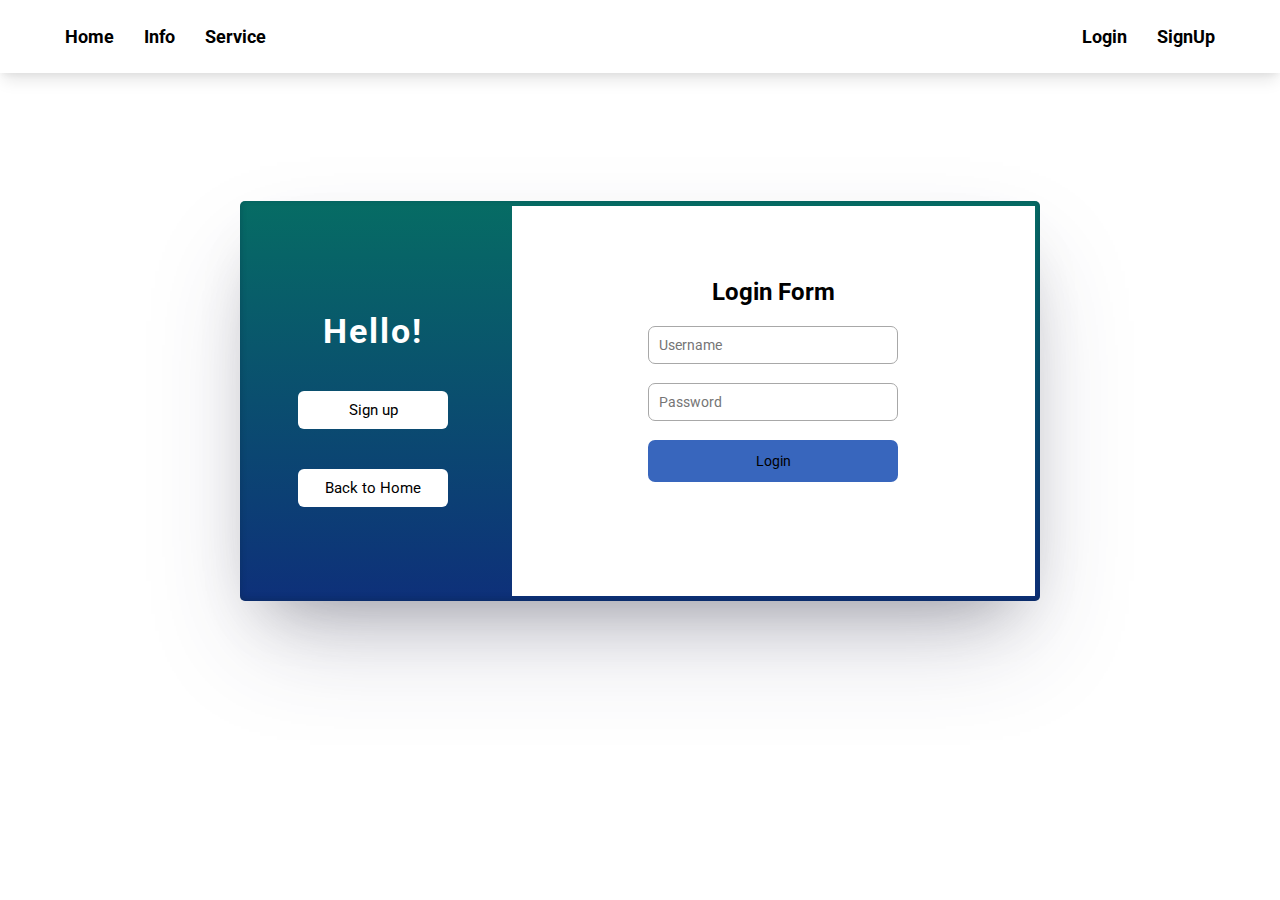
<file: loginSignup.html>
<!DOCTYPE html>
<html lang="en">

<head>
    <meta charset="UTF-8">
    <meta name="viewport" content="width=device-width, initial-scale=1.0">
    <title>Login/Signgup</title>
    <link rel="stylesheet" href="login.css">
    <link rel="stylesheet" href="style.css">
</head>

<body>
    <nav>
        <div class="leftnav cd-main-nav js-main-nav">
            <ul class="cd-main-nav__list js-signin-modal-trigger">
                <li><a href="/" target="_blank" rel="noopener noreferrer">Home</a></li>
                <li><a href="#" target="_blank" rel="noopener noreferrer">Info</a></li>
                <li><a href="#" target="_blank" rel="noopener noreferrer">Service</a></li>
            </ul>

        </div>
        <div class="rightnav">
            <ul>
                <li><a href="/loginSignup.html" rel="noopener noreferrer">Login</a></li>
                <li><a href="/loginSignup.html" rel="noopener noreferrer">SignUp</a></li>

            </ul>
        </div>
    </nav>
    <div class="maincon">


        <div class="container">
            <!--Data or Content-->
            <div class="box-1">
                <div class="content-holder">
                    <h2>Hello!</h2>

                    <button class="button-1" onclick="signup()">Sign up</button>
                    <button class="button-2" onclick="login()">Login </button>
                    <button><a href="index.html">Back to Home</a> </button>
                </div>
            </div>


            <!--Forms-->
            <div class="box-2">
                <div class="login-form-container">
                    <h1>Login Form</h1>
                    <input type="text" placeholder="Username" class="input-field">
                    <br><br>
                    <input type="password" placeholder="Password" class="input-field">
                    <br><br>
                    <button class="login-button" type="button"> <a href="Collections.html">Login</a></button>
                </div>


                <!--Create Container for Signup form-->
                <div class="signup-form-container">
                    <h1>Sign Up Form</h1>
                    <input type="text" placeholder="Username" class="input-field">
                    <br><br>
                    <input type="email" placeholder="Email" class="input-field">
                    <br><br>
                    <input type="password" placeholder="Password" class="input-field">
                    <br><br>
                    <button class="signup-button" type="button"> <a href="loginSignup.html">Sign Up</a> </button>
                </div>



            </div>
        </div>

        <script src="index.js"></script>
</body>

</html>
</file>
<file: login.css>
*{
    margin: 0px;
    padding: 0px;;
  }
  
  body{
    font-family: Arial, Helvetica, sans-serif;
 
  }
  
  .container
  {
    display: grid;
    grid-template-columns: 1fr 2fr;
    background-color: #7fff96;
    background: linear-gradient(to bottom, rgb(6, 108, 100),  rgb(14, 48, 122));
    width: 800px;
    height: 400px;
    margin: 10% auto;;
    border-radius: 5px;
    box-shadow: rgba(50, 50, 93, 0.25) 0px 50px 100px -20px, rgba(0, 0, 0, 0.3) 0px 30px 60px -30px, rgba(10, 37, 64, 0.35) 0px -2px 6px 0px inset;
  }
  
  .content-holder
  {
    text-align: center;
    color: white;
    font-size: 14px;
    font-weight: lighter;
    letter-spacing: 2px;
    margin-top: 15%;
    padding: 50px;
  }
  
  .content-holder h2
  {
    font-size: 34px;
    margin: 20px auto;
  }
  
  .content-holder p
  {
    margin: 30px auto;
  }
  
  .content-holder button
  {
    border:none;
    font-size: 15px;
    padding: 10px;
    border-radius: 6px;
    background-color: white;
    width: 150px;
    margin: 20px auto;
  }
  
  
  .box-2{
    background-color: white;
  
    margin: 5px;
  }
  
  .login-form-container
  {
    text-align: center;
    margin-top: 10%;
  
  }
  
  .login-form-container h1
  {
    color: black;
    font-size: 24px;
    padding: 20px;
  }
  
  .input-field
  {
    box-sizing: border-box;
    font-size: 14px;
    padding: 10px;
    border-radius: 7px;
    border: 1px solid rgb(168, 168, 168);
    width: 250px;
    outline: none;
  }
  
  .login-button{
    box-sizing: border-box;
    color: white;
    font-size: 14px;
    padding: 13px;
    border-radius: 7px;
    border: none;
    width: 250px;
    outline: none;
    background-color: rgb(56, 102, 189);
  }
  
  
  
  .button-2
  {
    display: none;
  }

  button{
    cursor: pointer;
  }
  
  
  
  
  
  .signup-form-container
  {
    position: relative;
    top: 50%;
    left: 50%;
    transform: translate(-50%,-60%);
    text-align: center;
    display: none;
  }
  
  
  .signup-form-container h1
  {
    color: black;
    font-size: 24px;
    padding: 20px;
  }
  
  .signup-button{
    box-sizing: border-box;
    color: white;
    font-size: 14px;
    padding: 13px;
    border-radius: 7px;
    border: none;
    width: 250px;
    outline: none;
    background-color: rgb(56, 189, 149);  
  }

  button a {
    text-decoration: none;
    cursor: pointer;
    color: black;


  }
</file>
<file: style.css>
@import url('https://fonts.googleapis.com/css2?family=Abyssinica+SIL&family=Inter+Tight&family=Itim&family=Noto+Sans:wght@300&family=Open+Sans:ital,wght@0,300;1,300&family=Pacifico&family=Raleway&family=Roboto:ital,wght@0,100;0,300;0,400;0,500;0,700;0,900;1,100;1,300;1,400;1,500;1,700;1,900&display=swap');
*{
    margin: 0;
    padding: 0;
    box-sizing: border-box;
    text-decoration: none;
   list-style: none;
   font-family:Verdana, Geneva, Tahoma, sans-serif;
   scroll-behavior: smooth;
 font-family: 'Abyssinica SIL', serif;
font-family: 'Inter Tight', sans-serif;
font-family: 'Itim', cursive;
font-family: 'Noto Sans', sans-serif;
font-family: 'Open Sans', sans-serif;
font-family: 'Pacifico', cursive;
font-family: 'Raleway', sans-serif;
font-family: 'Roboto', sans-serif;
    
}

nav{
    /* background-color: rgb(239, 239, 239); */
    display: flex;
    justify-content: space-between;
    padding: 14px 50px;
    line-height: 45px;
    overflow: hidden;
    box-shadow: rgba(0, 0, 0, 0.1) 0px 10px 15px -3px, rgba(0, 0, 0, 0.05) 0px 4px 6px -2px;
    color: white;
    
}


.leftnav ul, .rightnav ul {
    display: flex;



}

.leftnav ul li, .rightnav ul li{
    margin: 0px 15px;
    font-size: 18px;
    color: black;
   
}

.section1{
    display: flex;
    justify-content: center;
    /* min-height: 50vh; */
    margin-top: 50px;
}

.sec1_right{
    width: 60%;
    /* border: 2px solid red; */
    background-color: #7fff96;
    border-radius: 850px 0px 0px 850px ;
    margin-left: 100px;

}
.sec1_right img{
    width: 70%;
    

}


.sec1_left{
    padding: 100px 50px ;
    width: 40%;


    
}

.sec1_left h1{
color:    #3aef5b;
text-align: center;
font-family: 'Times New Roman', Times, serif;
font-size: 50px;
}

.sec1_left p{
    padding-top: 20px;
    line-height: 25px;
}

.sec1_left button{
    margin-top: 10px;
    padding: 5px 10px;
    font-family:'Gill Sans', 'Gill Sans MT', Calibri, 'Trebuchet MS', sans-serif
}

/* .btn{
    background-color: #7fff96;
    padding: 10px 20px;
    margin-top: 20px;
    display: block;
    width: 30%;cursor: pointer;
    border-radius: 5px;

} */
/* b;;;;;;;;;;;;;;;;;;;;;;;;tn */
.btn-80,
.btn-80 *,
.btn-80 :after,
.btn-80 :before,
.btn-80:after,
.btn-80:before {
  border: 0 solid;
  box-sizing: border-box;
}
.btn-80 {
  -webkit-tap-highlight-color: transparent;
  -webkit-appearance: button;
  background-color: #000;
  background-image: none;
  color: #fff;
  cursor: pointer;
  font-family: ui-sans-serif, system-ui, -apple-system, BlinkMacSystemFont,
    Segoe UI, Roboto, Helvetica Neue, Arial, Noto Sans, sans-serif,
    Apple Color Emoji, Segoe UI Emoji, Segoe UI Symbol, Noto Color Emoji;
  font-size: 100%;
  font-weight: 900;
  line-height: 1.5;
  margin: 0;
  -webkit-mask-image: -webkit-radial-gradient(#000, #fff);
  padding: 0px;
  cursor: pointer;
}
.btn-80:disabled {
  cursor: default;
}
.btn-80:-moz-focusring {
  outline: auto;
}
.btn-80 svg {
  display: block;
  vertical-align: middle;
}
.btn-80 [hidden] {
  display: none;
}
.btn-80 {
  border: 2px solid;
  border-radius: 5px;
  display: block;
  overflow: hidden;
  text-transform: uppercase;
  margin-top: 50px;
 
}
.btn-80 span {
  font-weight: 900;
  mix-blend-mode: difference;
  padding: 30px;
  cursor: pointer;
  margin-top: 50px;
  
  
}
.btn-80:before {
  background:#7fff96;
  content: "";
  height: 100%;
  left: 0;
  position: absolute;
  top: 0;
  color: rgb(0, 0, 0);
}
.btn-80:hover:before {
  -webkit-animation: progress-bar 1.2s;
  animation: progress-bar 1.2s;
}
@-webkit-keyframes progress-bar {
  0% {
    opacity: 1;
    width: 0;
  }
  10% {
    opacity: 1;
    width: 15%;
  }
  25% {
    opacity: 1;
    width: 25%;
  }
  40% {
    opacity: 1;
    width: 35%;
  }
  55% {
    opacity: 1;
    width: 75%;
  }
  60% {
    opacity: 1;
    width: 100%;
  }
  to {
    opacity: 0;
    width: 100%;
  }
}
@keyframes progress-bar {
  0% {
    opacity: 1;
    width: 0;
  }
  10% {
    opacity: 1;
    width: 15%;
  }
  25% {
    opacity: 1;
    width: 25%;
  }
  40% {
    opacity: 1;
    width: 35%;
  }
  55% {
    opacity: 1;
    width: 75%;
  }
  60% {
    opacity: 1;
    width: 100%;
  }
  to {
    opacity: 0;
    width: 100%;
  }
}

/* b;;;;;;;;;;;;;;;;;;;;;;;;tn */


ul li a{ 
    color: black;
    font-weight: bold;
    cursor: pointer;

}
.section3{
    margin-top: 100px;
    background-color: #7fff96;
    border-radius:  0px 850px  850px 0px ;;
    box-shadow: rgba(50, 50, 93, 0.25) 0px 50px 100px -20px, rgba(0, 0, 0, 0.3) 0px 30px 60px -30px, rgba(10, 37, 64, 0.35) 0px -2px 6px 0px inset;
}

.section3 p{
    text-align: center;
    font-size: 20px;
    padding: 10px 0px;
   font-weight: bold;
}

.section3 .section33{
    /* height: 100vh; */
    display: flex;
    justify-content: space-between;
    padding: 50px 200px;
   
    
}


.box{
/* border: 2px solid black; */
/* width: 30%; */
display: flex;
flex-direction: column;
align-items: center;

margin: 0px 2px;


}
section3 p{
    text-align: center;
    margin: 0px auto;
    display: none;

    overflow: hidden;
}

.box img{
    width: 50%;
   height: 68%;
   margin-bottom: 10px;

}



.span2{
    font-size: 21px;
    margin-left: 10px;
}

.span .span1{
    background-color: rgb(255, 255, 255);
    color: rgb(0, 0, 0);
    border-radius: 15px;
    padding: 10px;
}

@import url(//cdn.rawgit.com/rtaibah/dubai-font-cdn/master/dubai-font.css);


*,
*:after,
*:before {

    -webkit-box-sizing: border-box;
    -moz-box-sizing: border-box;
    -ms-box-sizing: border-box;
    -o-box-sizing: border-box;
    box-sizing: border-box;
    -webkit-user-select: none;
    -ms-user-select: none;
    -o-user-select: none;
    -moz-user-select: none;
    user-select: none;
    cursor: default;
}

html {
    width: 100%;
    height: auto;
}

/* body {
    width: 100%;
    height: auto;
    font-size: 16px;
    font-family: Dubai-Light;
		background: rgba(30,30,30);
} */
/* .testim {
		width: 100%;
		position: absolute;
		top: 50%;
		-webkit-transform: translatey(-50%);
		-moz-transform: translatey(-50%);
		-ms-transform: translatey(-50%);
		-o-transform: translatey(-50%);
		transform: translatey(-50%);
} */

.testim .wrap {
    position: relative;
    width: 100%;
    max-width: 1020px;
    padding: 40px 20px;
    margin: auto;
}

.testim .arrow {
    display: block;
    position: absolute;
    color: #000000;
    cursor: pointer;
    font-size: 2em;
    top: 50%;
    -webkit-transform: translateY(-50%);
		-ms-transform: translateY(-50%);
		-moz-transform: translateY(-50%);
		-o-transform: translateY(-50%);
		transform: translateY(-50%);
    -webkit-transition: all .3s ease-in-out;    
    -ms-transition: all .3s ease-in-out;    
    -moz-transition: all .3s ease-in-out;    
    -o-transition: all .3s ease-in-out;    
    transition: all .3s ease-in-out;
    padding: 5px;
    z-index: 22222222;
}

.testim .arrow:before {
		cursor: pointer;
}

.testim .arrow:hover {
    color: #ea830e;
}
    

.testim .arrow.left {
    left: 10px;
}

.testim .arrow.right {
    right: 10px;
}

.testim .dots {
    text-align: center;
    position: absolute;
    width: 100%;
    bottom: 60px;
    left: 0;
    display: block;
    z-index: 3333;
		height: 12px;
}

.testim .dots .dot {
    list-style-type: none;
    display: inline-block;
    width: 12px;
    height: 12px;
    border-radius: 50%;
    border: 1px solid #000000;
    margin: 0 10px;
    cursor: pointer;
    -webkit-transition: all .5s ease-in-out;    
    -ms-transition: all .5s ease-in-out;    
    -moz-transition: all .5s ease-in-out;    
    -o-transition: all .5s ease-in-out;    
    transition: all .5s ease-in-out;
		position: relative;
}

.testim .dots .dot.active,
.testim .dots .dot:hover {
    background: #ea830e;
    border-color: #ea830e;
}

.testim .dots .dot.active {
    -webkit-animation: testim-scale .5s ease-in-out forwards;   
    -moz-animation: testim-scale .5s ease-in-out forwards;   
    -ms-animation: testim-scale .5s ease-in-out forwards;   
    -o-animation: testim-scale .5s ease-in-out forwards;   
    animation: testim-scale .5s ease-in-out forwards;   
}
    
.testim .cont {
    position: relative;
		overflow: hidden;
}

.testim .cont > div {
    text-align: center;
    position: absolute;
    top: 0;
    left: 0;
    padding: 0 0 70px 0;
    opacity: 0;
}

.testim .cont > div.inactive {
    opacity: 1;
}
    

.testim .cont > div.active {
    position: relative;
    opacity: 1;
}
    

.testim .cont div .img img {
    display: block;
    width: 100px;
    height: 100px;
    margin: auto;
    border-radius: 50%;
}

.testim .cont div h2 {
    color: #ea830e;
    font-size: 1em;
    margin: 15px 0;
}

.testim .cont div p {
    font-size: 1.15em;
    color: #000000;
    width: 80%;
    margin: auto;
}

.testim .cont div.active .img img {
    -webkit-animation: testim-show .5s ease-in-out forwards;            
    -moz-animation: testim-show .5s ease-in-out forwards;            
    -ms-animation: testim-show .5s ease-in-out forwards;            
    -o-animation: testim-show .5s ease-in-out forwards;            
    animation: testim-show .5s ease-in-out forwards;            
}

.testim .cont div.active h2 {
    -webkit-animation: testim-content-in .4s ease-in-out forwards;    
    -moz-animation: testim-content-in .4s ease-in-out forwards;    
    -ms-animation: testim-content-in .4s ease-in-out forwards;    
    -o-animation: testim-content-in .4s ease-in-out forwards;    
    animation: testim-content-in .4s ease-in-out forwards;    
}

.testim .cont div.active p {
    -webkit-animation: testim-content-in .5s ease-in-out forwards;    
    -moz-animation: testim-content-in .5s ease-in-out forwards;    
    -ms-animation: testim-content-in .5s ease-in-out forwards;    
    -o-animation: testim-content-in .5s ease-in-out forwards;    
    animation: testim-content-in .5s ease-in-out forwards;    
}

.testim .cont div.inactive .img img {
    -webkit-animation: testim-hide .5s ease-in-out forwards;            
    -moz-animation: testim-hide .5s ease-in-out forwards;            
    -ms-animation: testim-hide .5s ease-in-out forwards;            
    -o-animation: testim-hide .5s ease-in-out forwards;            
    animation: testim-hide .5s ease-in-out forwards;            
}

.testim .cont div.inactive h2 {
    -webkit-animation: testim-content-out .4s ease-in-out forwards;        
    -moz-animation: testim-content-out .4s ease-in-out forwards;        
    -ms-animation: testim-content-out .4s ease-in-out forwards;        
    -o-animation: testim-content-out .4s ease-in-out forwards;        
    animation: testim-content-out .4s ease-in-out forwards;        
}

.testim .cont div.inactive p {
    -webkit-animation: testim-content-out .5s ease-in-out forwards;    
    -moz-animation: testim-content-out .5s ease-in-out forwards;    
    -ms-animation: testim-content-out .5s ease-in-out forwards;    
    -o-animation: testim-content-out .5s ease-in-out forwards;    
    animation: testim-content-out .5s ease-in-out forwards;    
}

@-webkit-keyframes testim-scale {
    0% {
        -webkit-box-shadow: 0px 0px 0px 0px #eee;
        box-shadow: 0px 0px 0px 0px #eee;
    }

    35% {
        -webkit-box-shadow: 0px 0px 10px 5px #eee;        
        box-shadow: 0px 0px 10px 5px #eee;        
    }

    70% {
        -webkit-box-shadow: 0px 0px 10px 5px #ea830e;        
        box-shadow: 0px 0px 10px 5px #ea830e;        
    }

    100% {
        -webkit-box-shadow: 0px 0px 0px 0px #ea830e;        
        box-shadow: 0px 0px 0px 0px #ea830e;        
    }
}

@-moz-keyframes testim-scale {
    0% {
        -moz-box-shadow: 0px 0px 0px 0px #eee;
        box-shadow: 0px 0px 0px 0px #eee;
    }

    35% {
        -moz-box-shadow: 0px 0px 10px 5px #eee;        
        box-shadow: 0px 0px 10px 5px #eee;        
    }

    70% {
        -moz-box-shadow: 0px 0px 10px 5px #ea830e;        
        box-shadow: 0px 0px 10px 5px #ea830e;        
    }

    100% {
        -moz-box-shadow: 0px 0px 0px 0px #ea830e;        
        box-shadow: 0px 0px 0px 0px #ea830e;        
    }
}

@-ms-keyframes testim-scale {
    0% {
        -ms-box-shadow: 0px 0px 0px 0px #eee;
        box-shadow: 0px 0px 0px 0px #eee;
    }

    35% {
        -ms-box-shadow: 0px 0px 10px 5px #eee;        
        box-shadow: 0px 0px 10px 5px #eee;        
    }

    70% {
        -ms-box-shadow: 0px 0px 10px 5px #ea830e;        
        box-shadow: 0px 0px 10px 5px #ea830e;        
    }

    100% {
        -ms-box-shadow: 0px 0px 0px 0px #ea830e;        
        box-shadow: 0px 0px 0px 0px #ea830e;        
    }
}

@-o-keyframes testim-scale {
    0% {
        -o-box-shadow: 0px 0px 0px 0px #eee;
        box-shadow: 0px 0px 0px 0px #eee;
    }

    35% {
        -o-box-shadow: 0px 0px 10px 5px #eee;        
        box-shadow: 0px 0px 10px 5px #eee;        
    }

    70% {
        -o-box-shadow: 0px 0px 10px 5px #ea830e;        
        box-shadow: 0px 0px 10px 5px #ea830e;        
    }

    100% {
        -o-box-shadow: 0px 0px 0px 0px #ea830e;        
        box-shadow: 0px 0px 0px 0px #ea830e;        
    }
}

@keyframes testim-scale {
    0% {
        box-shadow: 0px 0px 0px 0px #eee;
    }

    35% {
        box-shadow: 0px 0px 10px 5px #eee;        
    }

    70% {
        box-shadow: 0px 0px 10px 5px #ea830e;        
    }

    100% {
        box-shadow: 0px 0px 0px 0px #ea830e;        
    }
}

@-webkit-keyframes testim-content-in {
    from {
        opacity: 0;
        -webkit-transform: translateY(100%);
        transform: translateY(100%);
    }
    
    to {
        opacity: 1;
        -webkit-transform: translateY(0);        
        transform: translateY(0);        
    }
}

@-moz-keyframes testim-content-in {
    from {
        opacity: 0;
        -moz-transform: translateY(100%);
        transform: translateY(100%);
    }
    
    to {
        opacity: 1;
        -moz-transform: translateY(0);        
        transform: translateY(0);        
    }
}

@-ms-keyframes testim-content-in {
    from {
        opacity: 0;
        -ms-transform: translateY(100%);
        transform: translateY(100%);
    }
    
    to {
        opacity: 1;
        -ms-transform: translateY(0);        
        transform: translateY(0);        
    }
}

@-o-keyframes testim-content-in {
    from {
        opacity: 0;
        -o-transform: translateY(100%);
        transform: translateY(100%);
    }
    
    to {
        opacity: 1;
        -o-transform: translateY(0);        
        transform: translateY(0);        
    }
}

@keyframes testim-content-in {
    from {
        opacity: 0;
        transform: translateY(100%);
    }
    
    to {
        opacity: 1;
        transform: translateY(0);        
    }
}

@-webkit-keyframes testim-content-out {
    from {
        opacity: 1;
        -webkit-transform: translateY(0);
        transform: translateY(0);
    }
    
    to {
        opacity: 0;
        -webkit-transform: translateY(-100%);        
        transform: translateY(-100%);        
    }
}

@-moz-keyframes testim-content-out {
    from {
        opacity: 1;
        -moz-transform: translateY(0);
        transform: translateY(0);
    }
    
    to {
        opacity: 0;
        -moz-transform: translateY(-100%);        
        transform: translateY(-100%);        
    }
}

@-ms-keyframes testim-content-out {
    from {
        opacity: 1;
        -ms-transform: translateY(0);
        transform: translateY(0);
    }
    
    to {
        opacity: 0;
        -ms-transform: translateY(-100%);        
        transform: translateY(-100%);        
    }
}

@-o-keyframes testim-content-out {
    from {
        opacity: 1;
        -o-transform: translateY(0);
        transform: translateY(0);
    }
    
    to {
        opacity: 0;
        transform: translateY(-100%);        
        transform: translateY(-100%);        
    }
}

@keyframes testim-content-out {
    from {
        opacity: 1;
        transform: translateY(0);
    }
    
    to {
        opacity: 0;
        transform: translateY(-100%);        
    }
}

@-webkit-keyframes testim-show {
    from {
        opacity: 0;
        -webkit-transform: scale(0);
        transform: scale(0);
    }
    
    to {
        opacity: 1;
        -webkit-transform: scale(1);       
        transform: scale(1);       
    }
}

@-moz-keyframes testim-show {
    from {
        opacity: 0;
        -moz-transform: scale(0);
        transform: scale(0);
    }
    
    to {
        opacity: 1;
        -moz-transform: scale(1);       
        transform: scale(1);       
    }
}

@-ms-keyframes testim-show {
    from {
        opacity: 0;
        -ms-transform: scale(0);
        transform: scale(0);
    }
    
    to {
        opacity: 1;
        -ms-transform: scale(1);       
        transform: scale(1);       
    }
}

@-o-keyframes testim-show {
    from {
        opacity: 0;
        -o-transform: scale(0);
        transform: scale(0);
    }
    
    to {
        opacity: 1;
        -o-transform: scale(1);       
        transform: scale(1);       
    }
}

@keyframes testim-show {
    from {
        opacity: 0;
        transform: scale(0);
    }
    
    to {
        opacity: 1;
        transform: scale(1);       
    }
}

@-webkit-keyframes testim-hide {
    from {
        opacity: 1;
        -webkit-transform: scale(1);       
        transform: scale(1);       
    }
    
    to {
        opacity: 0;
        -webkit-transform: scale(0);
        transform: scale(0);
    }
}

@-moz-keyframes testim-hide {
    from {
        opacity: 1;
        -moz-transform: scale(1);       
        transform: scale(1);       
    }
    
    to {
        opacity: 0;
        -moz-transform: scale(0);
        transform: scale(0);
    }
}

@-ms-keyframes testim-hide {
    from {
        opacity: 1;
        -ms-transform: scale(1);       
        transform: scale(1);       
    }
    
    to {
        opacity: 0;
        -ms-transform: scale(0);
        transform: scale(0);
    }
}

@-o-keyframes testim-hide {
    from {
        opacity: 1;
        -o-transform: scale(1);       
        transform: scale(1);       
    }
    
    to {
        opacity: 0;
        -o-transform: scale(0);
        transform: scale(0);
    }
}

@keyframes testim-hide {
    from {
        opacity: 1;
        transform: scale(1);       
    }
    
    to {
        opacity: 0;
        transform: scale(0);
    }
}

@media all and (max-width: 300px) {
	body {
		font-size: 14px;
	}
}

@media all and (max-width: 500px) {
	.testim .arrow {
		font-size: 1.5em;
	}
	
	.testim .cont div p {
		line-height: 25px;
	}

}


.section4{
    margin-top: 100px;
    background-color: #7fff96;
    border-radius:  850px  0px 0px 850px   ;
    height: 400px;
    /* margin-bottom: 20px; */
    box-shadow: rgba(50, 50, 93, 0.25) 0px 50px 100px -20px, rgba(0, 0, 0, 0.3) 0px 30px 60px -30px, rgba(10, 64, 26, 0.35) 0px -2px 6px 0px inset;
}

.section4 p{
    text-align: center;
    font-size: 21px;
    padding: 10px 0px;
   font-weight: bold;
}

.paragraph{
    text-align: center;
    font-size: 21px;
    padding: 10px 0px;
   font-weight: bold;
}

footer{
    background-color: rgb(255, 255, 255);
    /* border-radius:  0px 0px  0px ; */
    min-height: 400px;
    display: flex;
    justify-content: space-between;
    margin-top: 100px;
    overflow: hidden;
    box-shadow: rgba(50, 50, 93, 0.25) 0px 50px 100px -20px, rgba(0, 0, 0, 0.3) 0px 30px 60px -30px, rgba(10, 64, 26, 0.35) 0px -2px 6px 0px inset;
}



.footer{
    height: 500px;
    width: 30%;
    /* border: 2px solid red;  */
     margin: 10px; 
     color: rgb(0, 0, 0); 
}

.footer img{
    height: 90%;
    
}

.footer h3{
    margin-bottom: 20px ;
    font-size: 25px;
}

.footer ul li{
    margin: 20px 0px;
    font-weight:  none;
}




/* <!-- section 7.........................start --> */
.section7{
    /* height: 100vh; */
    margin-top: 30px;
    padding: 20px 100px;
    margin-top: 100px;
 
    background-color: #7fff96;
    border-radius:  150px  150px  0px 0px ;
    box-shadow: rgba(50, 50, 93, 0.25) 0px 50px 100px -20px, rgba(0, 0, 0, 0.3) 0px 30px 60px -30px, rgba(10, 37, 64, 0.35) 0px -2px 6px 0px inset;
    
    

  }
  
  #contact{
    margin-bottom: 50px;
  }
  
  .contact-left{
    flex-basis: 35%;
    margin-top: 16px;
  }
  
  .contact-left img{
    flex-basis: 35%;
    /* margin-top: 16px; */
    border-radius: 10px;
    height: 100%;
  }
  
  .contact-right{
    flex-basis: 60%;
  
  }
  
  
  .btn {
    background-color: #3C84AB;
    
    margin-top: 40px auto;
     text-align: center;
    text-decoration: none;
    color: #fff;
    border: none;
    padding: 10px 50px;
    border-radius: 5px;
    cursor: pointer;
    
  }
  
  .btn:hover{
    background-color: rgb(0, 0, 0);
    /* border: 1px solid rgb(0, 0, 0); */
    color: #3C84AB;
    font-weight: bold;
  }
  .contact-right form{
    width: 100%;
  }
  
  form input, form textarea{
    width: 100%;
    border: 0;
    outline: none;
    background-color: #262626;
    padding: 15px;
    margin: 15px 0px;
    color: white;
    font-size: 18px;
    border-radius: 5px;
  }
  
  #msg{
    color: green;
    margin-top: 8px;
    display: block;
  }
  
  /* <!-- section 7.........................End --> */

/* top button css */
#myBtn {
    display: none;
    position: fixed;
    bottom: 20px;
    right: 30px;
    z-index: 99;
    font-size: 18px;
    border: none;
    outline: none;
    background-color:#00ff2f;
    color: white;
    cursor: pointer;
    padding: 15px;
    border-radius: 4px;
  }
  
  
  #myBtn:hover {
    background-color: #555;
  }
  
.section2222 .container{
    display: none;
 }

 .rightnav ul li  img{
    border-radius: 25px;
    margin-right: -20px;
 }

 .btn-80 span a{
    color: white;
}
</file>
